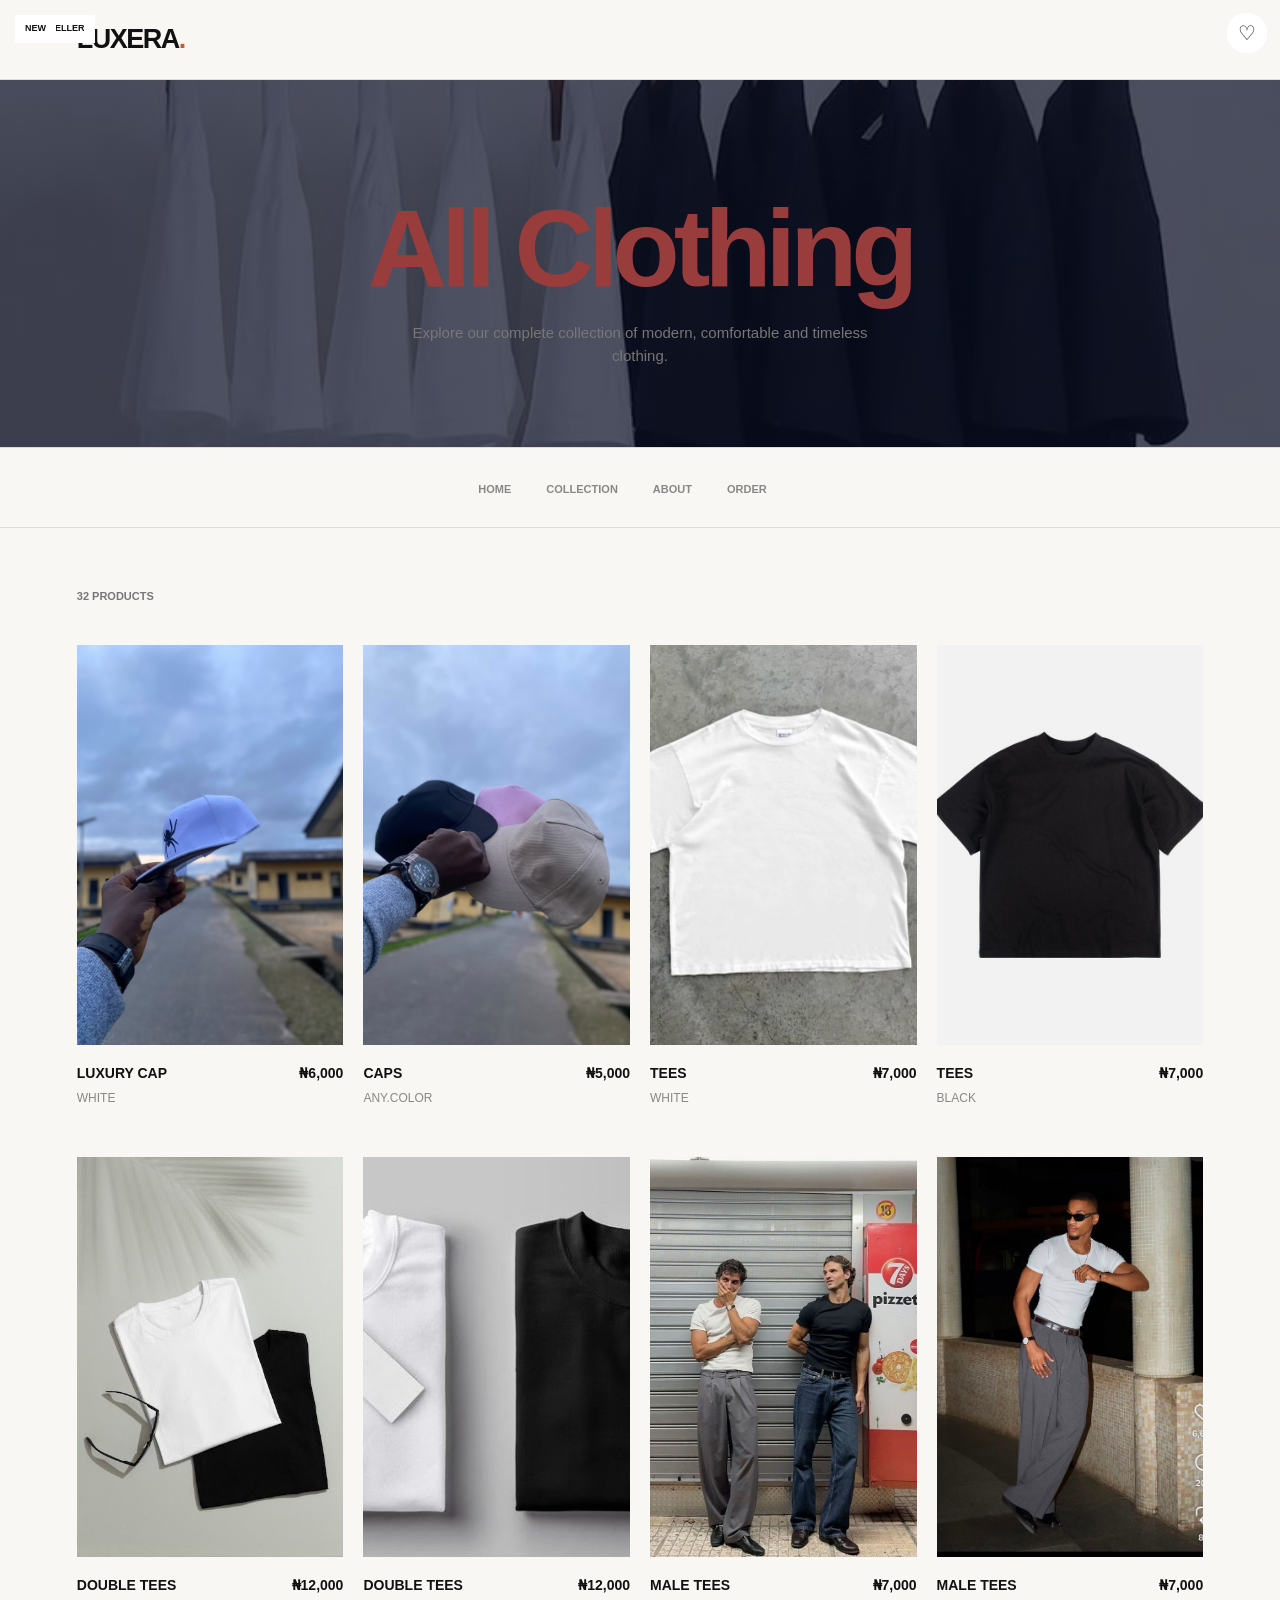
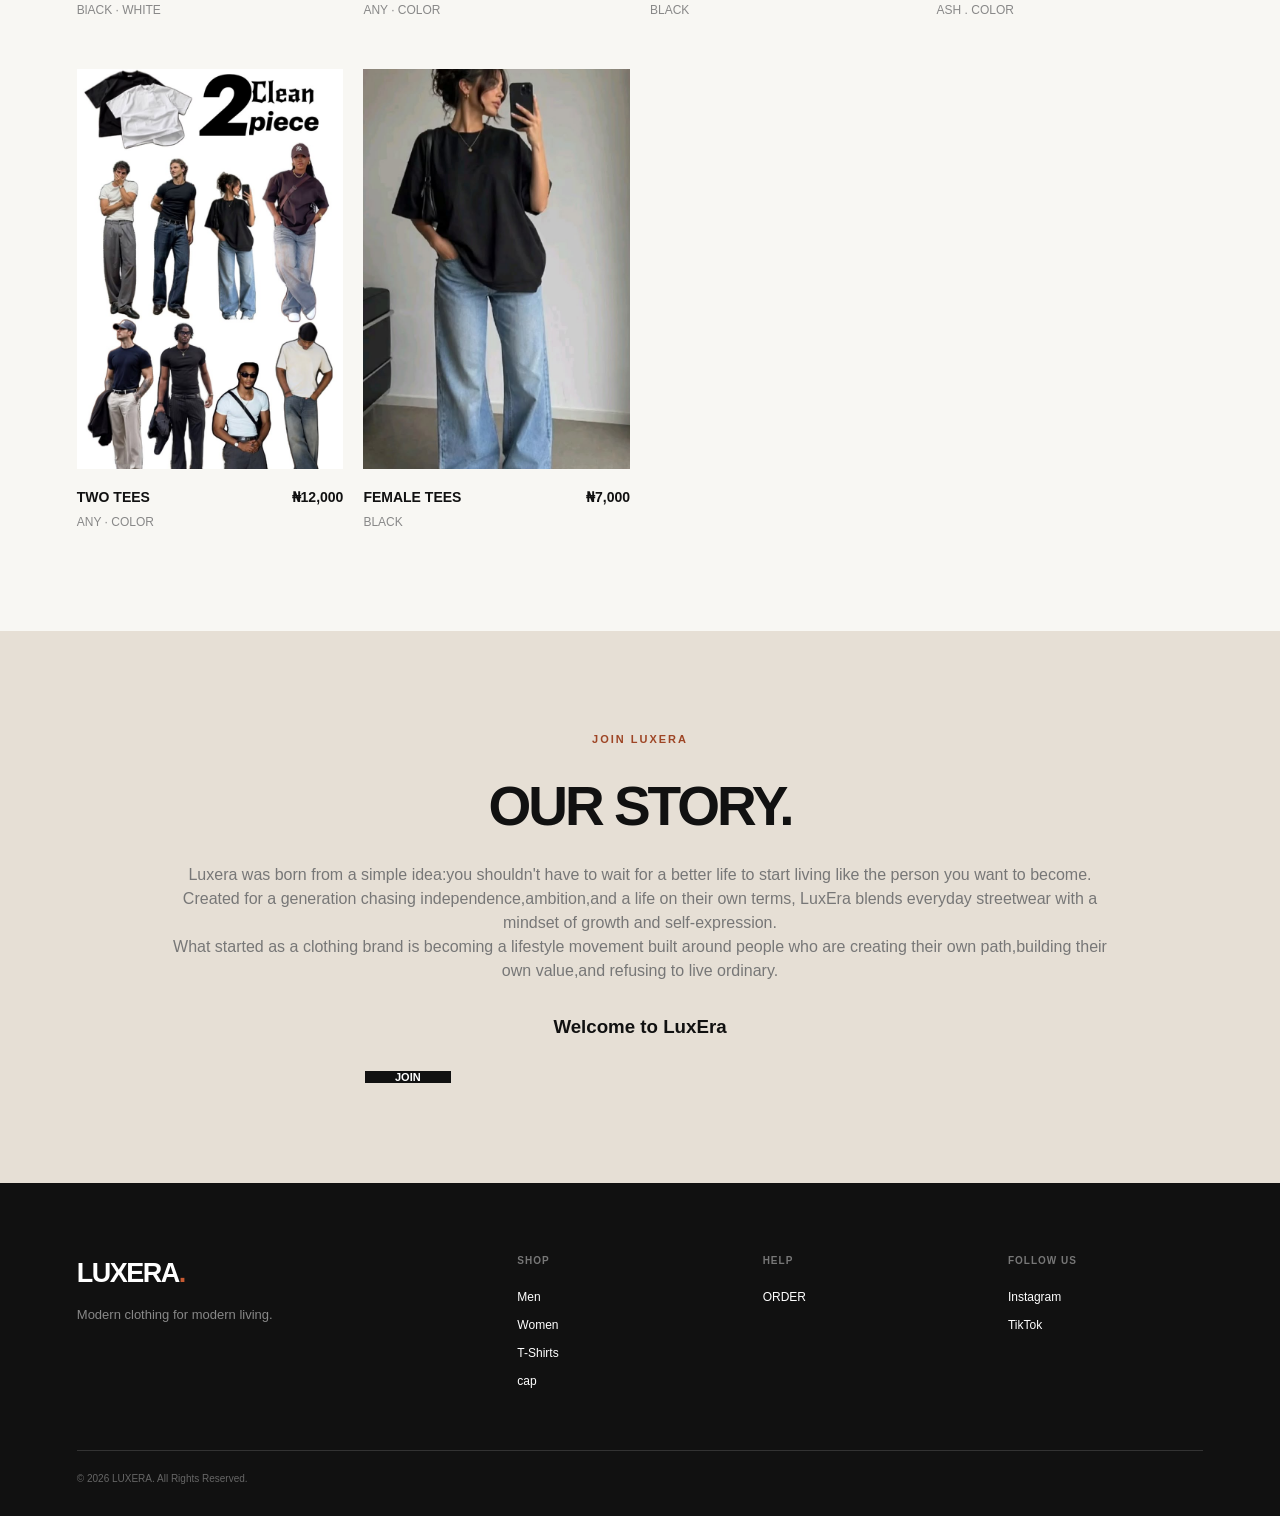
<file: index.html>
<!DOCTYPE html>
<html lang="en">
<head>
  <meta charset="UTF-8">
  <meta name="viewport" content="width=device-width, initial-scale=1.0">

  <title>LUXERA</title>

  <link rel="stylesheet" href="style.css">
</head>

<body>

  <!-- ================= NAVBAR ================= -->

  <header class="navbar">

    <a href="index.html" class="logo">
      LUXERA<span>.</span>
    </a>

    <nav>

    </nav>

    <div class="nav-actions">
      <button></button>
      <button></button>
      <button></button>
    </div>

  </header>


  <!-- ================= PAGE INTRO ================= -->

  <section class="collection-header">

    <p class="small-title"></p>

    <h1>All Clothing</h1>

    <p class="intro">
      Explore our complete collection of modern,
      comfortable and timeless clothing.
    </p>

  </section>


  <!-- ================= CATEGORY BAR ================= -->

  <section class="category-bar">

    <button class="selected"></button>
    <a href="#product"><button>HOME</button></a>
    <a href="#product"><button>COLLECTION</button></a>
    <a href="#about"><button>ABOUT</button></a>
    <a href="https://wa.me/message/G5TETTKMJAFDE1"><button>ORDER</button></a>
    <button></button>
    <button></button>

  </section>


  <!-- ================= PRODUCTS ================= -->

  <main class="collection">

    <div class="collection-top">

      <p>32 PRODUCTS</p>

     

    </div>


    <div class="product-grid">


      <!-- PRODUCT 1 -->

      <article class="product" id="product">

        <div class="product-photo photo-1">

          <span class="badge">NEW</span>

          <button class="wishlist">♡</button>

          <div class="photo-text">
            LUXERA
          </div>

        </div>

        <div class="product-details">
          <div>
            <h3>LUXURY CAP</h3>
            <p>WHITE</p>
          </div>

          <strong>₦6,000</strong>
        </div>

      </article>


      <!-- PRODUCT 4 -->

      <article class="product">

        <div class="product-photo photo-2">

          <button class="wishlist">♡</button>

          <div class="photo-text">
            LUXERA
          </div>

        </div>

        <div class="product-details">
          <div>
            <h3>CAPS</h3>
            <p>ANY.COLOR</p>
          </div>

          <strong>₦5,000</strong>
        </div>

      </article>


      <!-- PRODUCT 3 -->

      <article class="product" id="top">

        <div class="product-photo photo-3">

          <span class="badge">BESTSELLER</span>

          <button class="wishlist">♡</button>

          <div class="photo-text">
            LUXERA
          </div>

        </div>

        <div class="product-details">
          <div>
            <h3>TEES
            </h3>
            <p>WHITE</p>
          </div>

          <strong>₦7,000</strong>
        </div>

      </article>


      <!-- PRODUCT 2 -->

      <article class="product">

        <div class="product-photo photo-4">

          <button class="wishlist">♡</button>

          <div class="photo-text">
            LUXERA
          </div>

        </div>

        <div class="product-details">
          <div>
            <h3>TEES</h3>
            <p>BLACK</p>
          </div>

          <strong>₦7,000</strong>
        </div>

      </article>


      <!-- PRODUCT 5 -->

      <article class="product">

        <div class="product-photo photo-5">

          <span class="badge">NEW</span>

          <button class="wishlist">♡</button>

          <div class="photo-text">
            LUXERA
          </div>

        </div>

        <div class="product-details">
          <div>
            <h3>DOUBLE TEES</h3>
            <p>BlACK · WHITE</p>
          </div>

          <strong>₦12,000</strong>
        </div>

      </article>


      <!-- PRODUCT 6 -->

      <article class="product">

        <div class="product-photo photo-6">

          <button class="wishlist">♡</button>

          <div class="photo-text">
            LUXERA
          </div>

        </div>

        <div class="product-details">
          <div>
            <h3>DOUBLE TEES</h3>
            <p>ANY · COLOR</p>
          </div>

          <strong>₦12,000</strong>
        </div>

      </article>

      <!-- PRODUCT 7 -->

      <article class="" id="women">

        <div class="product-photo photo-7">

          <span class="badge">BESTSELLER</span>

          <button class="wishlist">♡</button>

          <div class="photo-text">
            LUXERA
          </div>

        </div>

        <div class="product-details">
          <div>
            <h3>MALE TEES</h3>
            <p>BLACK</p>
          </div>

          <strong>₦7,000</strong>
        </div>

      </article>

      <!-- PRODUCT 8 -->

      <article class="product" id="men">

        <div class="product-photo photo-8">

          <span class="badge">BESTSELLER</span>

          <button class="wishlist">♡</button>

          <div class="photo-text">
            LUXERA
          </div>

        </div>

        <div class="product-details">
          <div>
            <h3>MALE TEES</h3>
            <p>ASH . COLOR</p>
          </div>

          <strong>₦7,000</strong>
        </div>

      </article>

      <!-- PRODUCT 9 -->

      <article class="product">

        <div class="product-photo photo-9">

          <span class="badge">NEW</span>

          <button class="wishlist">♡</button>

          <div class="photo-text">
            LUXERA
          </div>

        </div>

        <div class="product-details">
          <div>
            <h3>TWO TEES</h3>
            <p>ANY · COLOR</p>
          </div>

          <strong>₦12,000</strong>
        </div>

      </article>


      <!-- PRODUCT 10 -->

      <article class="product">

        <div class="product-photo photo-10">

          <button class="wishlist">♡</button>

          <div class="photo-text">
            LUXERA
          </div>

        </div>

        <div class="product-details">
          <div>
            <h3>FEMALE TEES</h3>
            <p>BLACK</p>
          </div>

          <strong>₦7,000</strong>
        </div>

      </article>



      </article>
     

    </div>


    <!-- ================= LOAD MORE ================= -->

    

  </main>


  <!-- ================= NEWSLETTER ================= -->

  <section class="newsletter" id="about">

    <p class="small-title">JOIN LUXERA</p>

    <h2>OUR STORY.</h2>

    <p>
      Luxera was born from a simple idea:you shouldn't have to wait for a better life to start living like the person you want to become.<br>
      Created for a generation chasing independence,ambition,and a life on their own terms, LuxEra blends everyday streetwear with a <br>
      mindset of growth and self-expression.<br>
      What started as a clothing brand is becoming a lifestyle movement built around people who are creating their own path,building their <br>
      own value,and refusing to live ordinary.
      <br>
      <h3>
        Welcome to LuxEra
      </h3>
    </p>

    <form>

      <button type="submit">
        <a href="https://wa.me/+2347077863634?text=Hi%20LuxEra%2CI%27your product/Hi LuxEra,I'm interested in your product">JOIN</a>
      </button>

    </form>

  </section>


  <!-- ================= FOOTER ================= -->

  <footer>

    <div class="footer-content">

      <div class="footer-brand">

        <a href="index.html" class="logo">
          LUXERA<span>.</span>
        </a>

        <p>
          Modern clothing for modern living.
        </p>

      </div>


      <div class="footer-column">

        <h4>SHOP</h4>

        <a href="#men">Men</a>
        <a href="#women">Women</a>
        <a href="#top">T-Shirts</a>
        <a href="#product">cap</a>

      </div>


      <div class="footer-column">

        <h4>HELP</h4>

        <a href="https://wa.me/message/G5TETTKMJAFDE1">ORDER</a>

      </div>


      <div class="footer-column">

        <h4>FOLLOW US</h4>

        <a href="#">Instagram</a>
        <a href="#">TikTok</a>

      </div>

    </div>


    <div class="copyright">
      © 2026 LUXERA. All Rights Reserved.
    </div>

  </footer>

</body>
</html>
</file>
<file: style.css>
/* =========================
   RESET
========================= */

* {
  margin: 0;
  padding: 0;
  box-sizing: border-box;
}

html {
  scroll-behavior: smooth;
}

body {
  font-family: Arial, Helvetica, sans-serif;
  background: #f8f7f3;
  color: #111;
  line-height: 1.5;
}

a {
  text-decoration: none;
  color: inherit;
}

button,
select,
input {
  font-family: inherit;
}


/* =========================
   NAVBAR
========================= */

.navbar {
  height: 80px;
  padding: 0 6%;

  display: flex;
  align-items: center;
  justify-content: space-between;

  border-bottom: 1px solid #dddcd7;
  background: #f8f7f3;
}

.logo {
  font-size: 27px;
  font-weight: 900;
  letter-spacing: -1.5px;
}

.logo span {
  color: #c65a32;
}

nav {
  display: flex;
  gap: 35px;
}

nav a {
  font-size: 12px;
  font-weight: 700;
  text-transform: uppercase;
}


nav a:hover,
nav a.active {
  color: #c65a32;
}

.nav-actions {
  display: flex;
  gap: 15px;
}

.nav-actions button {
  border: none;
  background: transparent;
  font-size: 20px;
  cursor: pointer;
}


/* =========================
   COLLECTION HEADER
========================= */

.collection-header {
  text-align: center;
  padding: 100px 20px 80px;
  background-image: linear-gradient(rgba(4,9,30,0.7),rgba(4,9,30,0.7)), url(tees.jpg);
  background-size: 350px;
  background-repeat: no-repeat;
  background-size: cover;
  background-position: center ;
  border-bottom: 1px solid #dddcd7;
  color: rgb(153, 60, 60);
}

.small-title {
  color: #9e4525;
  font-size: 11px;
  font-weight: 700;
  letter-spacing: 2px;
  margin-bottom: 18px;
}

.collection-header h1 {
  font-size: clamp(60px, 9vw, 110px);
  line-height: .9;
  letter-spacing: -6px;
  margin-bottom: 25px;
}

.intro {
  max-width: 500px;
  margin: auto;
  color: #777;
  font-size: 15px;
}


/* =========================
   CATEGORY BAR
========================= */

.category-bar {
  min-height: 80px;

  display: flex;
  align-items: center;
  justify-content: center;
  gap: 35px;

  padding: 15px 6%;

  border-bottom: 1px solid #dddcd7;

  overflow-x: auto;
}

.category-bar button {
  flex-shrink: 0;

  border: none;
  background: transparent;

  color: #888;

  font-size: 11px;
  font-weight: 700;

  cursor: pointer;
}

.category-bar button:hover,
.category-bar button.selected {
  color: #111;
  border-bottom: 1px solid #111;
  padding-bottom: 5px;
}


/* =========================
   COLLECTION
========================= */

.collection {
  padding: 60px 6% 100px;
}

.collection-top {
  display: flex;
  align-items: center;
  justify-content: space-between;

  margin-bottom: 40px;
}

.collection-top p {
  font-size: 11px;
  font-weight: 700;
  color: #777;
}

.collection-top select {
  padding: 12px 15px;

  border: 1px solid #d5d3cd;

  background: transparent;

  color: #111;

  outline: none;

  font-size: 11px;
}


/* =========================
   PRODUCT GRID
========================= */

.product-grid {
  display: grid;

  grid-template-columns: repeat(4, 1fr);

  gap: 50px 20px;
}


/* =========================
   PRODUCT IMAGE
========================= */


.product-photo {
  width: 100%;
  height: 400px;

  background: transparent;
  background-position: center;
  background-size: cover;
  background-repeat: no-repeat;
  background-clip: border-box;
  display: flex;
  align-items: center;
  justify-content: center;
  cursor: pointer;
  transition: 0.5s;

  color: transparent;

  font-size: 14pxpx;
  font-weight: 700;

  overflow: hidden;
}

.product-photo:hover {
    background-color: black;
    opacity: 25%;
    color:blue;
}

@media (width:700px){

}

/*
  These are temporary colors.
  Replace each background with
  your actual clothing images.
*/

.photo-1 {
  background-image: url("c.jpg");
}

.photo-2 {
   background-image: url("caps.jpg");
}

.photo-3 {
 background-image: url("sinw.jpg");
}

.photo-4 {
  background-image: url("sinb.jpg");
}

.photo-5 {
  background-image: url("tee.jpg");
}

.photo-6 {
  background-image: url("tebw.jpg");
}

.photo-7 {
 background-image: url("sta.jpg");
}

.photo-8 {
  background-image: url("men.jpg");
}

.photo-9 {
  background-image: url("many.jpg");
}

.photo-10 {
  background-image: url("ste.jpg");
}


/* =========================
   BADGES
========================= */

.badge {
  position: absolute;

  top: 15px;
  left: 15px;

  padding: 7px 10px;

  background: white;
  color: #111;

  font-size: 9px;
  font-weight: 700;
}

.badge.sale {
  background: #c65a32;
  color: white;
}


/* =========================
   WISHLIST
========================= */

.wishlist {
  position: absolute;

  top: 13px;
  right: 13px;

  width: 40px;
  height: 40px;

  border: none;
  border-radius: 50%;

  background: white;

  color: #111;

  font-size: 20px;

  cursor: pointer;

  transition: .2s;
}

.wishlist:hover {
  color: #c65a32;
  transform: scale(1.05);
}


/* =========================
   PRODUCT DETAILS
========================= */

.product-details {
  display: flex;

  justify-content: space-between;

  gap: 15px;

  padding-top: 18px;
}

.product-details h3 {
  font-size: 14px;
  font-weight: 600;

  margin-bottom: 5px;
}

.product-details p {
  font-size: 12px;
  color: #888;
}

.product-details strong {
  font-size: 14px;
  white-space: nowrap;
}

.product-details del {
  display: block;

  margin-top: 3px;

  color: #999;

  font-size: 10px;
}

.sale-price {
  color: #c65a32;
}


/* =========================
   LOAD MORE
========================= */

.load-more {
  text-align: center;
  margin-top: 80px;
}

.load-more button {
  padding: 17px 30px;

  background: transparent;

  border: 1px solid #111;

  font-size: 11px;
  font-weight: 700;

  cursor: pointer;

  transition: .3s;
}

.load-more button:hover {
  background: #111;
  color: white;
}


/* =========================
   NEWSLETTER
========================= */

.newsletter {
  padding: 100px 20px;

  background: #e6dfd5;

  text-align: center;
}

.newsletter h2 {
  font-size: 55px;

  letter-spacing: -3px;

  margin-bottom: 15px;
}

.newsletter > p:not(.small-title) {
  color: #777;

  margin-bottom: 30px;
}

.newsletter form {
  max-width: 550px;

  margin: auto;

  display: flex;
}

.newsletter input {
  flex: 1;

  padding: 17px;

  border: 1px solid #bbb;

  background: #f8f7f3;

  outline: none;

  font-size: 12px;
}

.newsletter form button {
  padding: 0 30px;

  border: none;

  background: #111;

  color: white;

  font-size: 11px;
  font-weight: 700;

  cursor: pointer;
}

.newsletter form button:hover {
  background: #c65a32;
}


/* =========================
   FOOTER
========================= */

footer {
  background: #111;
  color: white;

  padding: 70px 6% 30px;
}

.footer-content {
  display: grid;

  grid-template-columns: 2fr 1fr 1fr 1fr;

  gap: 50px;
}

.footer-brand p {
  color: #888;

  font-size: 13px;

  margin-top: 12px;
}

.footer-column {
  display: flex;

  flex-direction: column;

  gap: 10px;
}

.footer-column h4 {
  color: #777;

  font-size: 10px;

  letter-spacing: 1px;

  margin-bottom: 10px;
}

.footer-column a {
  font-size: 12px;
}

.footer-column a:hover {
  color: #c65a32;
}

.copyright {
  border-top: 1px solid #333;

  margin-top: 60px;

  padding-top: 20px;

  color: #666;

  font-size: 10px;
}


/* =========================
   TABLET
========================= */

@media (max-width: 1000px) {

  nav {
    display: none;
  }

  .product-grid {
    grid-template-columns: repeat(3, 1fr);
  }

  .product-photo {
    height: 400px;
  }

}


/* =========================
   MOBILE
========================= */

@media (max-width: 650px) {
    .collection-header h1 {
  font-size: clamp(20px);}


  .navbar {
    padding: 0 5%;
  }

  .collection-header {
    padding: 70px 20px;
  }

  .collection-header h1 {
    font-size: 60px;
    letter-spacing: -4px;
  }

  .category-bar {
    justify-content: flex-start;

    gap: 25px;

    padding-left: 5%;
  }

  .collection {
    padding: 45px 5% 70px;
  }

  .product-grid {
    grid-template-columns: repeat(2, 1fr);

    gap: 40px 12px;
  }

  .product-photo {
    height: 280px;
  }

  .product-details {
    display: block;
  }

  .product-details strong {
    display: block;

    margin-top: 8px;
  }

  .newsletter {
    padding: 75px 20px;
  }

  .newsletter h2 {
    font-size: 42px;
  }

  .newsletter form {
    flex-direction: column;

    gap: 10px;
  }

  .newsletter form button {
    padding: 17px;
  }

  .footer-content {
    grid-template-columns: 1fr 1fr;

    gap: 40px;
  }

}


/* =========================
   SMALL PHONES
========================= */

@media (max-width: 420px) {

  .product-grid {
    grid-template-columns: 1fr;
  }

  .product-photo {
    height: 400px;
  }

  .collection-top {
    align-items: flex-start;
    flex-direction: column;

    gap: 15px;
  }

}
</file>
